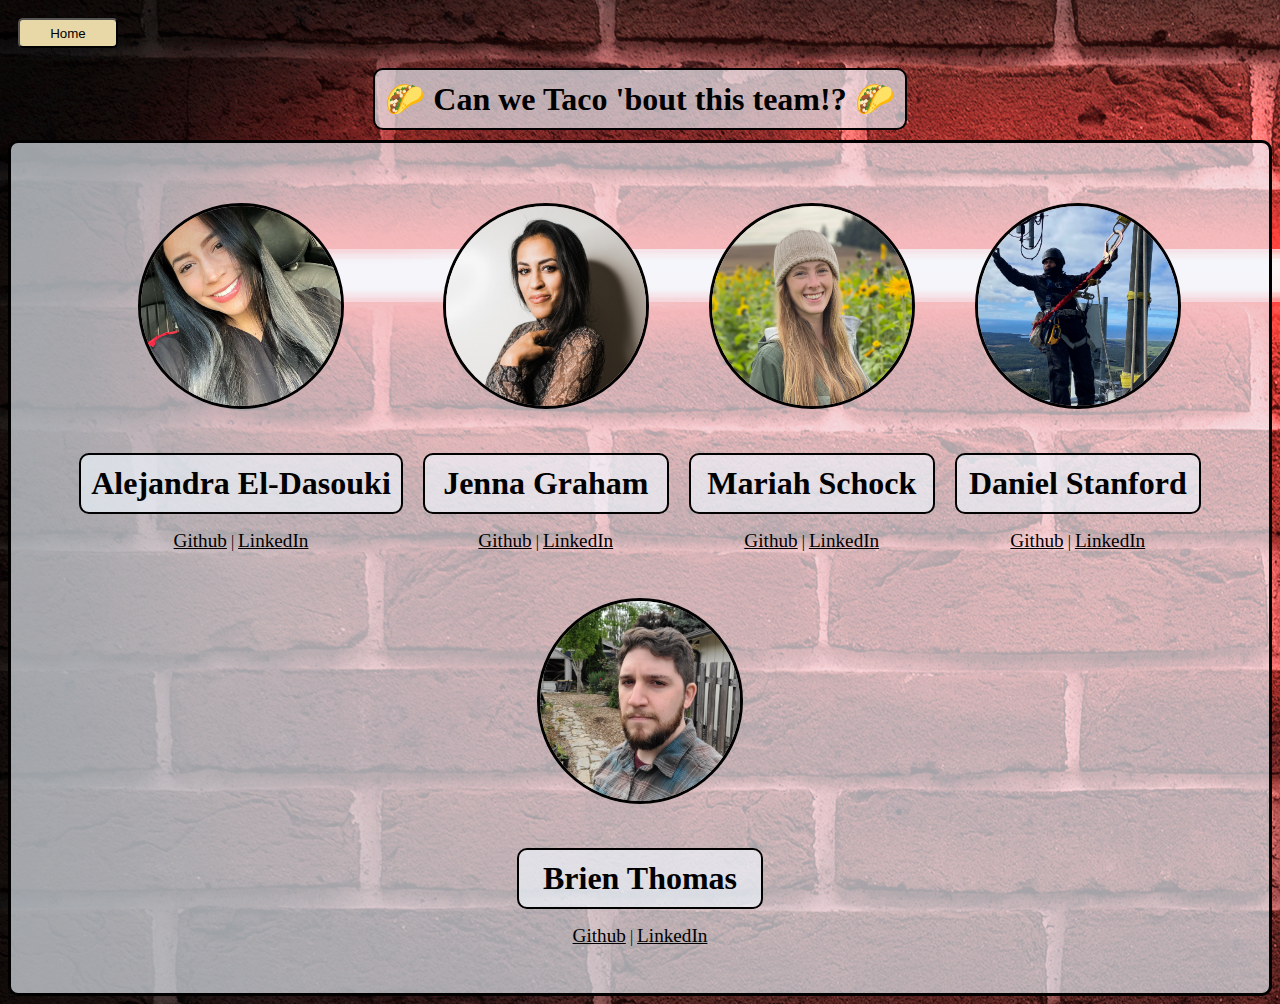
<file: bio-page/index.html>
<!DOCTYPE html>
<html lang="en">
<head>
    <meta charset="UTF-8">
    <meta http-equiv="X-UA-Compatible" content="IE=edge">
    <meta name="viewport" content="width=device-width, initial-scale=1.0">
    <link rel="stylesheet" href="./bio-page.css" />
    <title>Creators</title>
</head>
<body>
    <header> <div class="left">
        <button id=home>Home</button>
    </div>
    </header>
    
    <main>
        <h1>🌮 Can we Taco 'bout this team!? 🌮</h1>
        <section id="team-bio">
            <div>
                <img src="../assets/alejandra.jpg">
                <h1>Alejandra El-Dasouki</h1>
                <p><a href="https://github.com/Alejae1998">Github</a> | <a href="https://www.linkedin.com/in/alejandrael-dasouki/">LinkedIn</a></p>
            </div>
            <div>
                <img src="../assets/jennaheadshot.jpg">
                <h1>Jenna Graham</h1>
                <p><a href="https://github.com/jenna-graham">Github</a> | <a href="https://www.linkedin.com/in/jenna-lee-graham/">LinkedIn</a></p>
            </div>
            <div>
                <img src="../assets/IMG_3012.jpg">
                <h1>Mariah Schock</h1>
                <p><a href="https://github.com/mariahschock">Github</a> | <a href="https://www.linkedin.com/in/mariah-schock/">LinkedIn</a></p>
            </div>
            <div>
                <img src="../assets/dan.jpg">
                <h1>Daniel Stanford</h1>
                <p><a href="https://github.com/stanfdan000">Github</a> | <a href="https://www.linkedin.com/in/daniel-stanford/">LinkedIn</a></p>
            </div>
            <div>
                <img src="../assets/brien.jpg">
                <h1>Brien Thomas</h1>
                <p><a href="https://github.com/briensthomas">Github</a> | <a href="https://www.linkedin.com/in/brien-thomas/">LinkedIn</a></p>
            </div>


        </section>
    </main>
    
</body>
<script type="module" src="./bio-page.js"></script>
</html>
</file>
<file: bio-page/bio-page.css>
/* Universal Styling */


a {
    font-size: 1.2rem;
    color: black;
}

h1 {
    background-color: rgba(240, 248, 255, 0.654);
    padding: 10px;
    border: 2px solid;
    border-radius: 10px;
    margin: 10px;
}
    
img {
    width: 200px;
    height: 200px;
    object-fit: cover;
    margin: 30px;
    border-radius: 50%;
    border: 3px solid;

}

button {
    cursor: pointer;
}

/* Header Styling */


header {
    display: flex;
    flex-direction: column;
    align-items: flex-start;
    font-size: 1.2rem;
    padding: 10px;
}

#home {
    height: 30px;
    width: 100px;
    border-radius: 5px;
    background-color:rgb(232, 216, 167);
}

/* Body Styling */


body {
    background-image: url(../assets/AdobeStock_293514302.jpeg);
}

main {
    display: flex;
    flex-direction: column;
    align-items: center;
    justify-content: center;
}

       
#team-bio {
    display: flex;
    flex-direction: row;
    justify-content: center;
    text-align: center;
    background-color: rgba(240, 248, 255, 0.654);
    border: 3px solid;
    border-radius: 10px;
    padding: 30px;
    flex-wrap: wrap;
}
</file>
